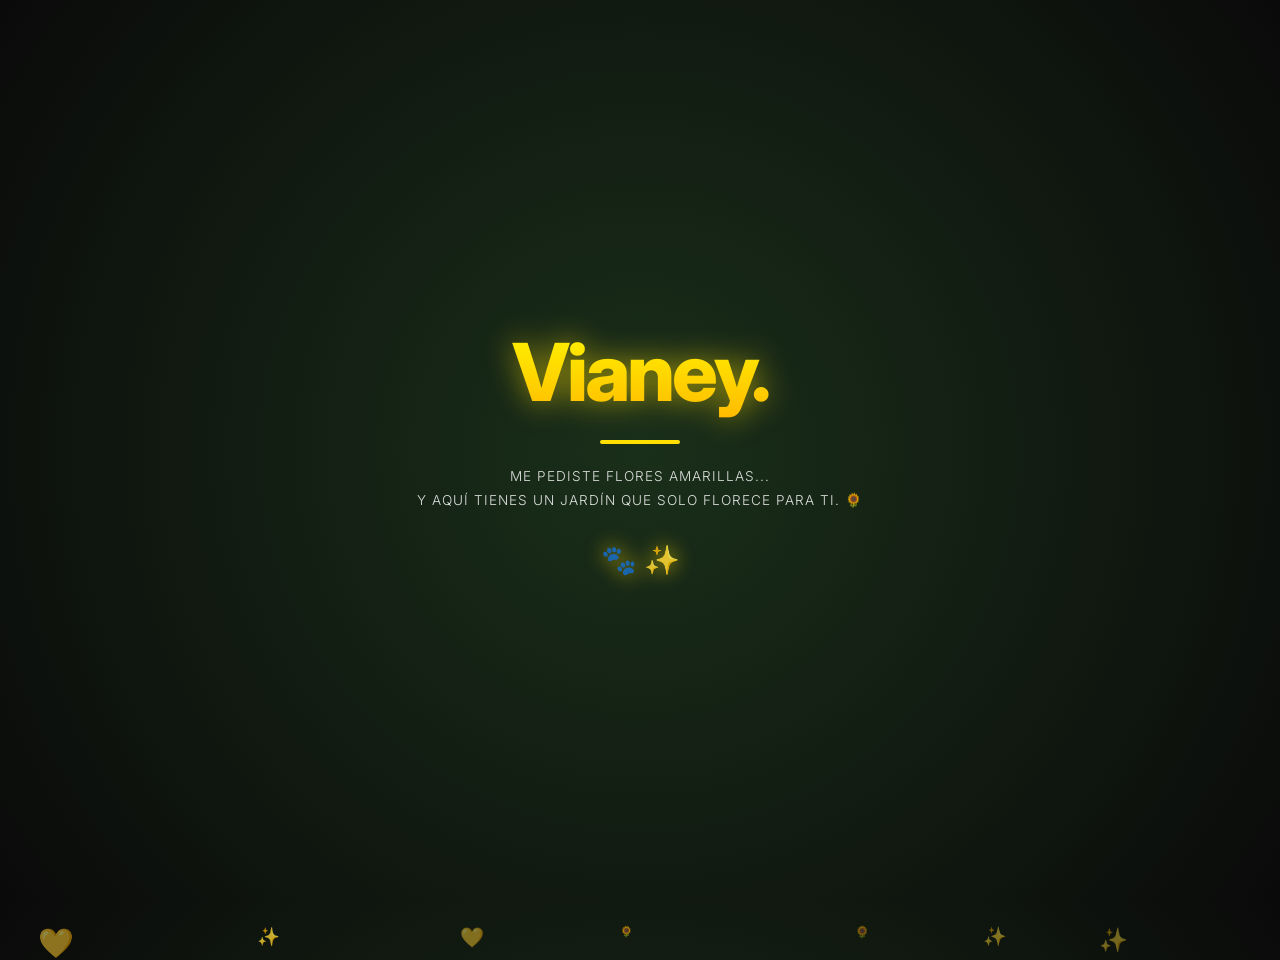
<file: index.html>
<!DOCTYPE html>
<html lang="es">
<head>
    <meta charset="UTF-8">
    <meta name="viewport" content="width=device-width, initial-scale=1.0">
    <title>Para Vianey 🌻</title>
    <link href="https://fonts.googleapis.com/css2?family=Inter:wght@300;600;800&display=swap" rel="stylesheet">
    <link href="style.css" rel="stylesheet" type="text/css">
</head>
<body>

    <main class="container">
        <section class="message">
            <h1 class="name-glow" id="Vianey">Vianey.</h1>
            <div class="divider"></div>
            <p class="reveal-slow">
                Me pediste flores amarillas... <br> 
                y aquí tienes un jardín que solo florece para ti. 🌻
            </p>
            <div class="garrita-icon">🐾 ✨</div>
        </section>
    </main>

    <script src="21marzo2.js"></script>
</body>
</html>
</file>
<file: style.css>
@charset "utf-8";
:root {
    --yellow: #ffdf00;
    --dark-garden: radial-gradient(circle at center, #1a2f1a 0%, #0a0a0a 100%); /* Fondo jardín de noche */
    --soft-white: rgba(255, 255, 255, 0.85);
}

body {
    margin: 0;
    /* Aplicamos el fondo degradado */
    background: var(--dark-garden);
    height: 100vh;
    color: var(--soft-white);
    font-family: 'Inter', sans-serif;
    overflow: hidden;
    display: flex;
    justify-content: center;
    align-items: center;
    transition: background 0.5s ease; /* Para el efecto JS */
}

/* El contenedor principal */
.container {
    text-align: center;
    z-index: 10;
    position: relative;
}

/* Su nombre con el glow */
.name-glow {
    font-size: 5rem;
    font-weight: 800;
    background: linear-gradient(to bottom, #fff700, #ffba00);
    -webkit-background-clip: text;
    -webkit-text-fill-color: transparent;
    filter: drop-shadow(0 0 15px rgba(255, 223, 0, 0.6));
    margin: 0;
    letter-spacing: -3px;
    cursor: default;
    transition: transform 0.3s ease, filter 0.3s ease; /* Para el efecto JS */
}

/* La línea divisoria */
.divider {
    width: 80px;
    height: 4px;
    background: var(--yellow);
    margin: 20px auto;
    border-radius: 2px;
}

/* El texto aesthetic */
p {
    font-weight: 300;
    letter-spacing: 1px;
    text-transform: uppercase;
    font-size: 0.85rem;
    line-height: 1.8;
}

/* Icono de la garrita */
.garrita-icon {
    margin-top: 30px;
    font-size: 1.8rem;
    filter: drop-shadow(0 0 10px var(--yellow));
    animation: pulse 2s infinite;
}

@keyframes pulse {
    0% { transform: scale(1); opacity: 0.8; }
    50% { transform: scale(1.1); opacity: 1; }
    100% { transform: scale(1); opacity: 0.8; }
}

/* Estilos para las flores/partículas que caen (JS) */
.particle {
    position: absolute;
    pointer-events: none;
    z-index: 1;
    animation: fall linear forwards;
}

@keyframes fall {
    to {
        transform: translateY(105vh) rotate(360deg);
    }
}
</file>
